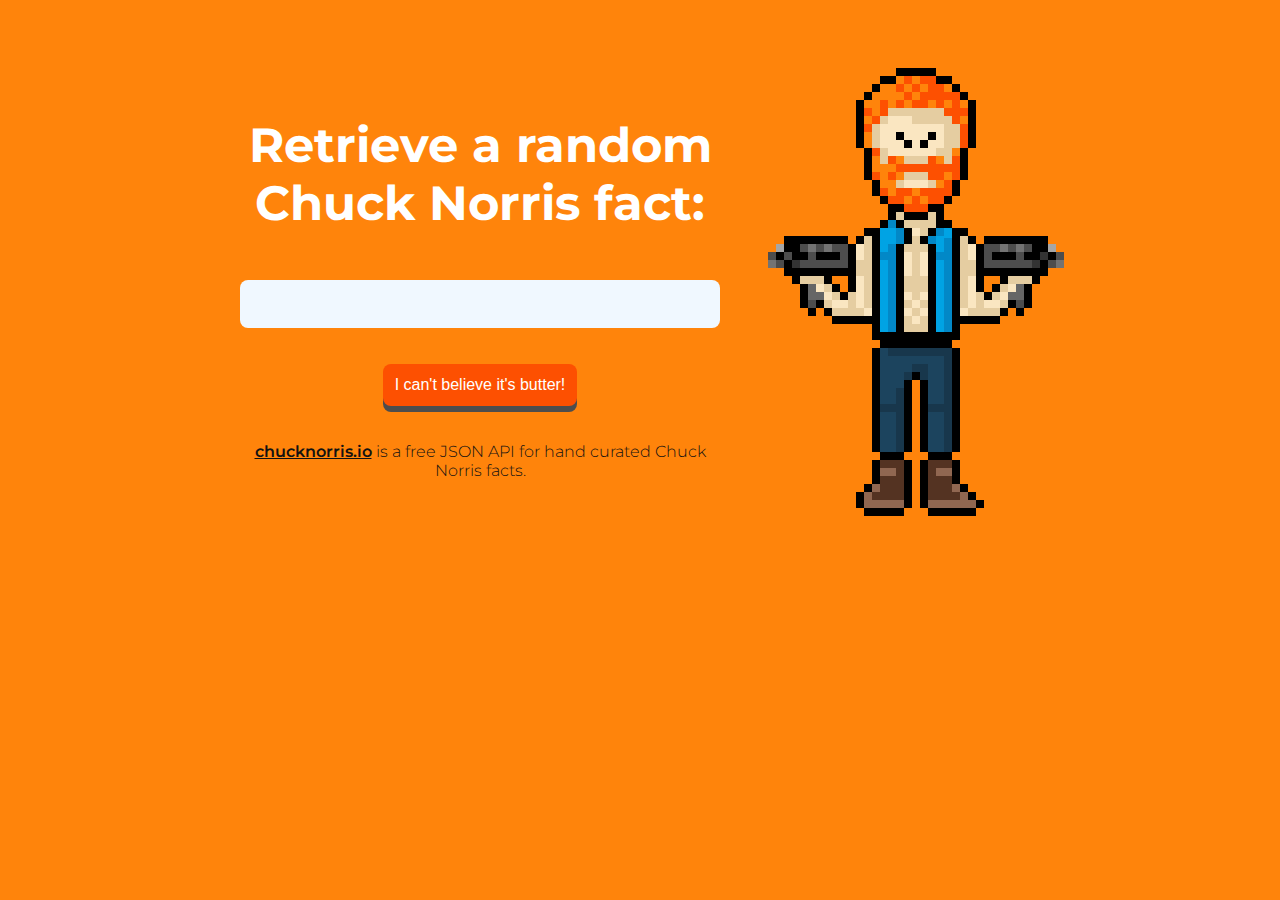
<file: apis/chuck-norris.html>
<!DOCTYPE html>
<html lang="en">
<head>
    <meta charset="UTF-8">
    <meta name="viewport" content="width=device-width, initial-scale=1.0">
    <title>Document</title>
    <link rel="preconnect" href="https://fonts.googleapis.com">
    <link rel="preconnect" href="https://fonts.gstatic.com" crossorigin>
    <link href="https://fonts.googleapis.com/css2?family=Montserrat:wght@300;400;700&display=swap" rel="stylesheet">
    <style>      
body {
    font-family: "Montserrat", sans-serif;
    font-optical-sizing: auto;
    font-style: normal;
    background-color: #FF840B;
}
h3 {
    font-family: "Montserrat", sans-serif;
    font-weight: 700;
    font-style: normal;
    font-size: 48px;
}
main { 
    max-inline-size: 100ch; 
    margin-inline: auto; 
}
/* Chuck Norris */
main article.chuck-norris {
    display: flex;
    flex-wrap: wrap;
    justify-content: center;
  }
main article.chuck-norris section { 
    text-align: center;
    color: white;
    max-width: 48%;
    padding: 60px 12px;
}
p {
    font-size: 20px;
    font-weight: 300;
    margin: 24px;
    padding: 24px;
    background-color: aliceblue;
    color: #121212;
    border-radius: 8px;
}
p.credit {
    font-size: 16px;;
    background-color: transparent;
    padding: 12px;
    margin: 12px;
}
p.credit a {
    color: #121212;
    font-weight: 600;
}

p.credit a:hover {
    color: #333333;
}
button {
    background-color: #FD5001;
    color: white;
    font-size: 16px;
    padding: 12px;
    margin: 12px;
    border-radius: 8px;
    border: none;
    outline: none;
    box-shadow: 0 6px #4d4d4d;
}
button:hover {
    background-color: #3e8e41;
}
button:active {
    background-color: #04AA6D;
    box-shadow: 0 3px #272727;
    transform: translateY(4px);
}
    </style>
</head>
<body>
    <main>
        <article class="chuck-norris">
            <section>
                <h3>Retrieve a random Chuck Norris fact:</h3>
                <p id="fact"></p>
                <button id="newFactButton">I can't believe it's butter!</button>
                <p class="credit"><a href="https://api.chucknorris.io/">chucknorris.io</a> is a free JSON API for hand curated Chuck Norris facts.</p>
            </section>
            <section>
                <img src="i/chuck-norris.png" alt="Chuck Norris">
            </section>
        </article>
    </main>
    <script src="j/chuck-norris.js"></script>
</body>
</html>
</file>
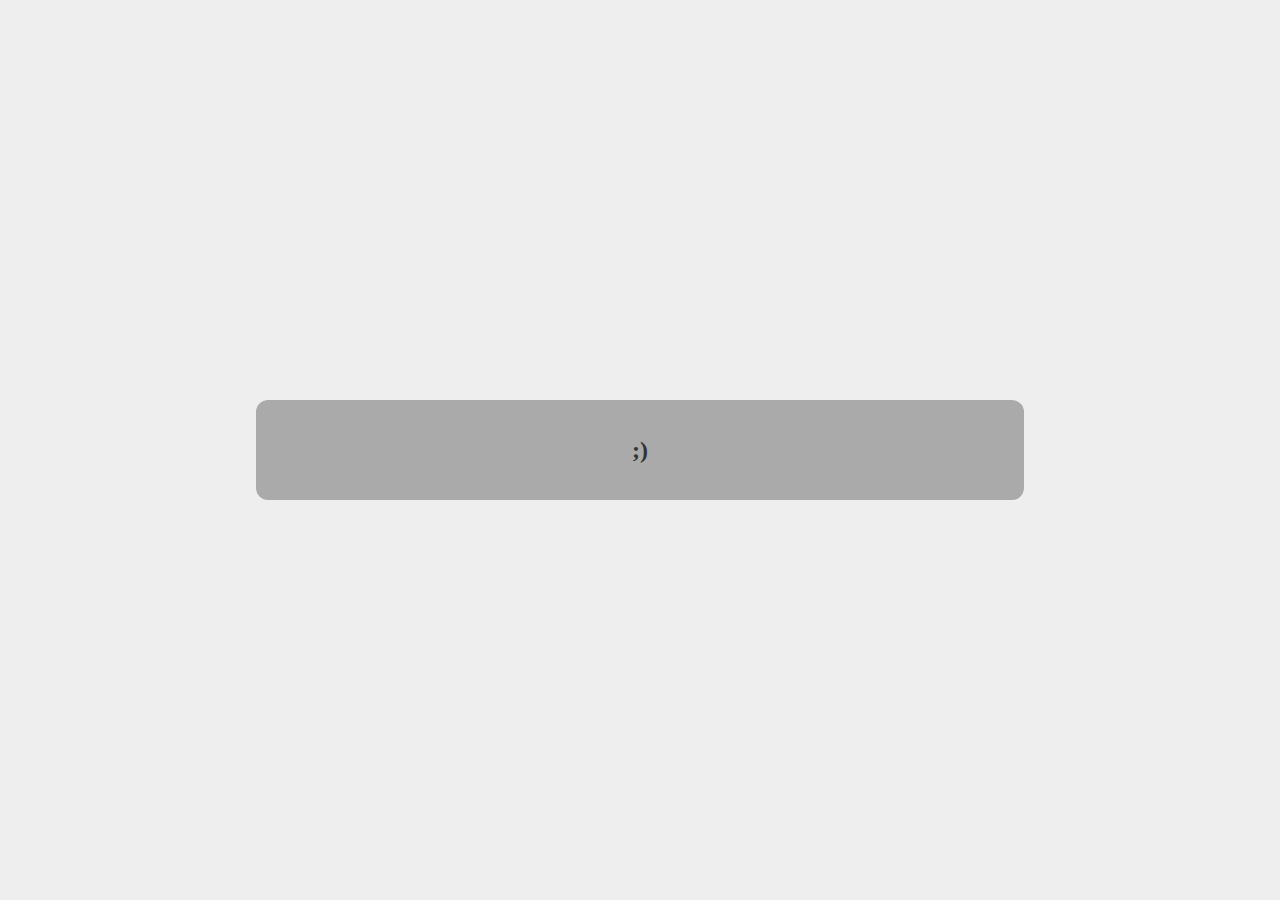
<file: every-layout/animacion-div.html>
<!DOCTYPE html>
<html lang="es">
<head>
    <meta charset="UTF-8">
    <meta name="viewport" content="width=device-width, initial-scale=1.0">
    <title>Mover un DIV.</title>
    <style>
        :root {
        font-size: 1.5rem;
        }
        * { 
        box-sizing: border-box;
        font-family: Georgia, 'Times New Roman', Times, serif;
        }
        body {
        background-color: #eeeeee;
        margin: 0;
        height: 100vh;
        display: flex;
        justify-content: center;
        align-items: center;
        }

        .main {
        width: 60%;
        height: 100px;
        position: relative;
        background-color: #ccc;
        border-radius: 0.5rem;
        overflow: hidden;
        }

        .popup {
        position: absolute;
        display: flex;
        justify-content: center;
        align-items: center;
        top: 0;
        left: 0; /* empieza en la orilla del viewport */
        width: 100%;
        height: 100px;
        background-color: #aaa;
        border-radius: 0.5rem;
        color: #333;
        animation: slideIn 2s ease-out forwards;
        }

        code {
            font-weight: bold;
        }

        @keyframes slideIn {
        0% {
            transform: translateX(-100%);
        }
        100% {
            transform: translateX(0); /* determina la posición final */
        }
        }
    </style>
</head>
<body>

    <div class="main">
    <div class="popup"><code>;)</code></div>
    </div>    

</body>
</html>
</file>
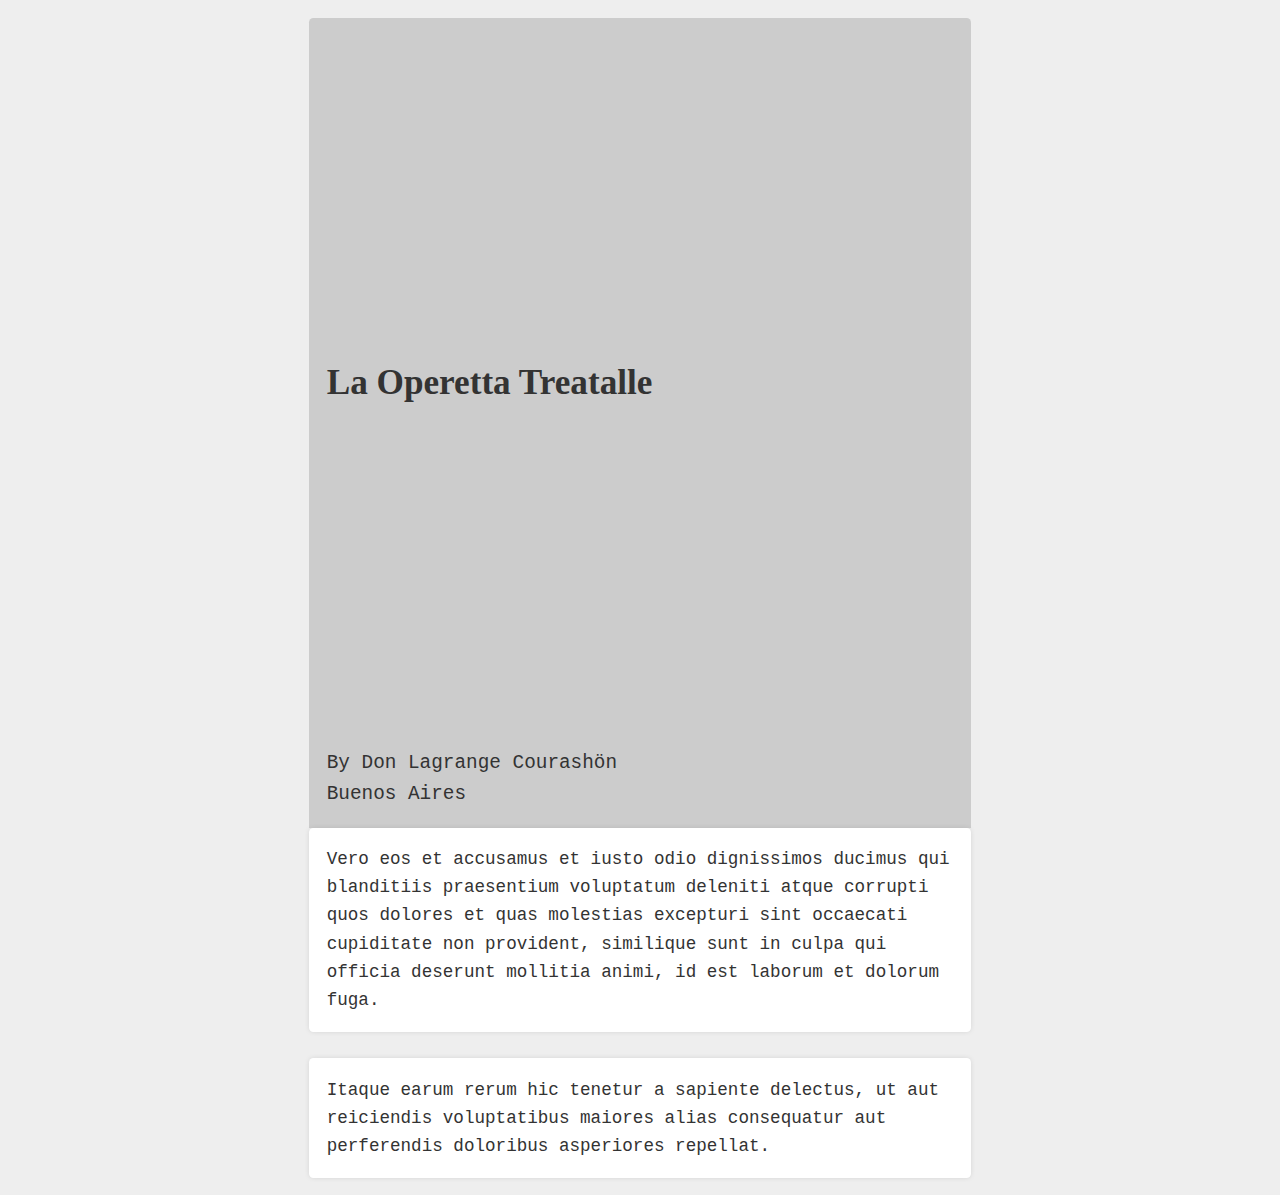
<file: every-layout/cover.html>
<!doctype html>
<html lang="es">
<head>
  <meta charset="utf-8" />
  <meta name="viewport" content="width=device-width,initial-scale=1" />
  <title>Every Layout - The Cover</title>
<style>
    /* generales */
    :root {
        /* Define spacing variables */
        --s1: 1rem;
        font-size: 1.1rem;
    }
    * {
        box-sizing: border-box;
    }
    body {
        background-color: #eee;
        margin: 0;
        font-family: 'Courier New', Courier, monospace;
        font-size: 1.1rem;
        line-height: 1.6;
        color: #333;
        -webkit-font-smoothing: antialiased;
        -moz-osx-font-smoothing: grayscale;
        text-rendering: optimizeLegibility;
    }
    main {
        /* Set a maximum width and center the main content (main for our 2.0) */
        max-inline-size: 60ch;
        margin: 0 auto;
        padding: var(--s1);
    }
    /* Cover formula */
    .cover {
        --space: var(--s1);
        /* Establish a columnar flex context */
        display: flex;
        flex-direction: column;
        /* Set a minimum height to match the viewport height */
        min-block-size: 90vh;
        /* Set a padding value */
        padding: var(--space);
    }
    .cover > * {
        /* Give each child a top and bottom margin */
        margin-block: var(--s1);
    }
    .cover > :first-child:not(h1) {
        /* Remove the top margin from the first child if it doesn't match the centered element */
        margin-block-start: 0;
    }
    .cover > :last-child:not(h1) {
        /* Remove the bottom margin from the last child if it doesn't match the centered element */
        margin-block-end: 0;
    }
    .cover > h1 {
        /* Center the centered element (h1 here) in the available vertical space */
        margin-block: auto;
    }
    /* Stack Formula for the foot text */
    .stack { 
        /* ↓ The flex context */ 
        display: flex; 
        flex-direction: column; 
        justify-content: flex-start;
    } 
    .stack > * { 
        /* ↓ Any extant vertical margins are removed */ 
        margin-block: 0; 
    }  
    .stack > * + * { 
        /* ↓ Top margin is only applied to successive elements */ 
        margin-block-start: var(--space, 1.5rem); 
    }
    /* Custom */
    .cover {
        background-color: #ccc;
        border-radius: 0.25rem 0.25rem 0 0;
    }
    main .stack > p {
        background-color: #fff;
        padding: var(--s1);
        border-radius: 0.25rem;
        box-shadow: 0 0 5px rgba(0,0,0,0.1);
        font-size: 1rem;
    }
    h1 {
        font-family: Georgia, serif;
        font-size: 2rem;
        line-height: 1.2;
    }
</style>
  </style>
</head>
<body>

<main>
    <div class="cover">
        <h1>La Operetta Treatalle</h1>
        <p>By Don Lagrange Courashön <br /> Buenos Aires</p>
    </div>
    <div class="stack">
            <p>Vero eos et accusamus et iusto odio dignissimos ducimus qui blanditiis praesentium voluptatum deleniti atque corrupti quos dolores et quas molestias excepturi sint occaecati cupiditate non provident, similique sunt in culpa qui officia deserunt mollitia animi, id est laborum et dolorum fuga. </p>
            <p>Itaque earum rerum hic tenetur a sapiente delectus, ut aut reiciendis voluptatibus maiores alias consequatur aut perferendis doloribus asperiores repellat.</p>
    </div>
</main>

</body>
</html>
</file>
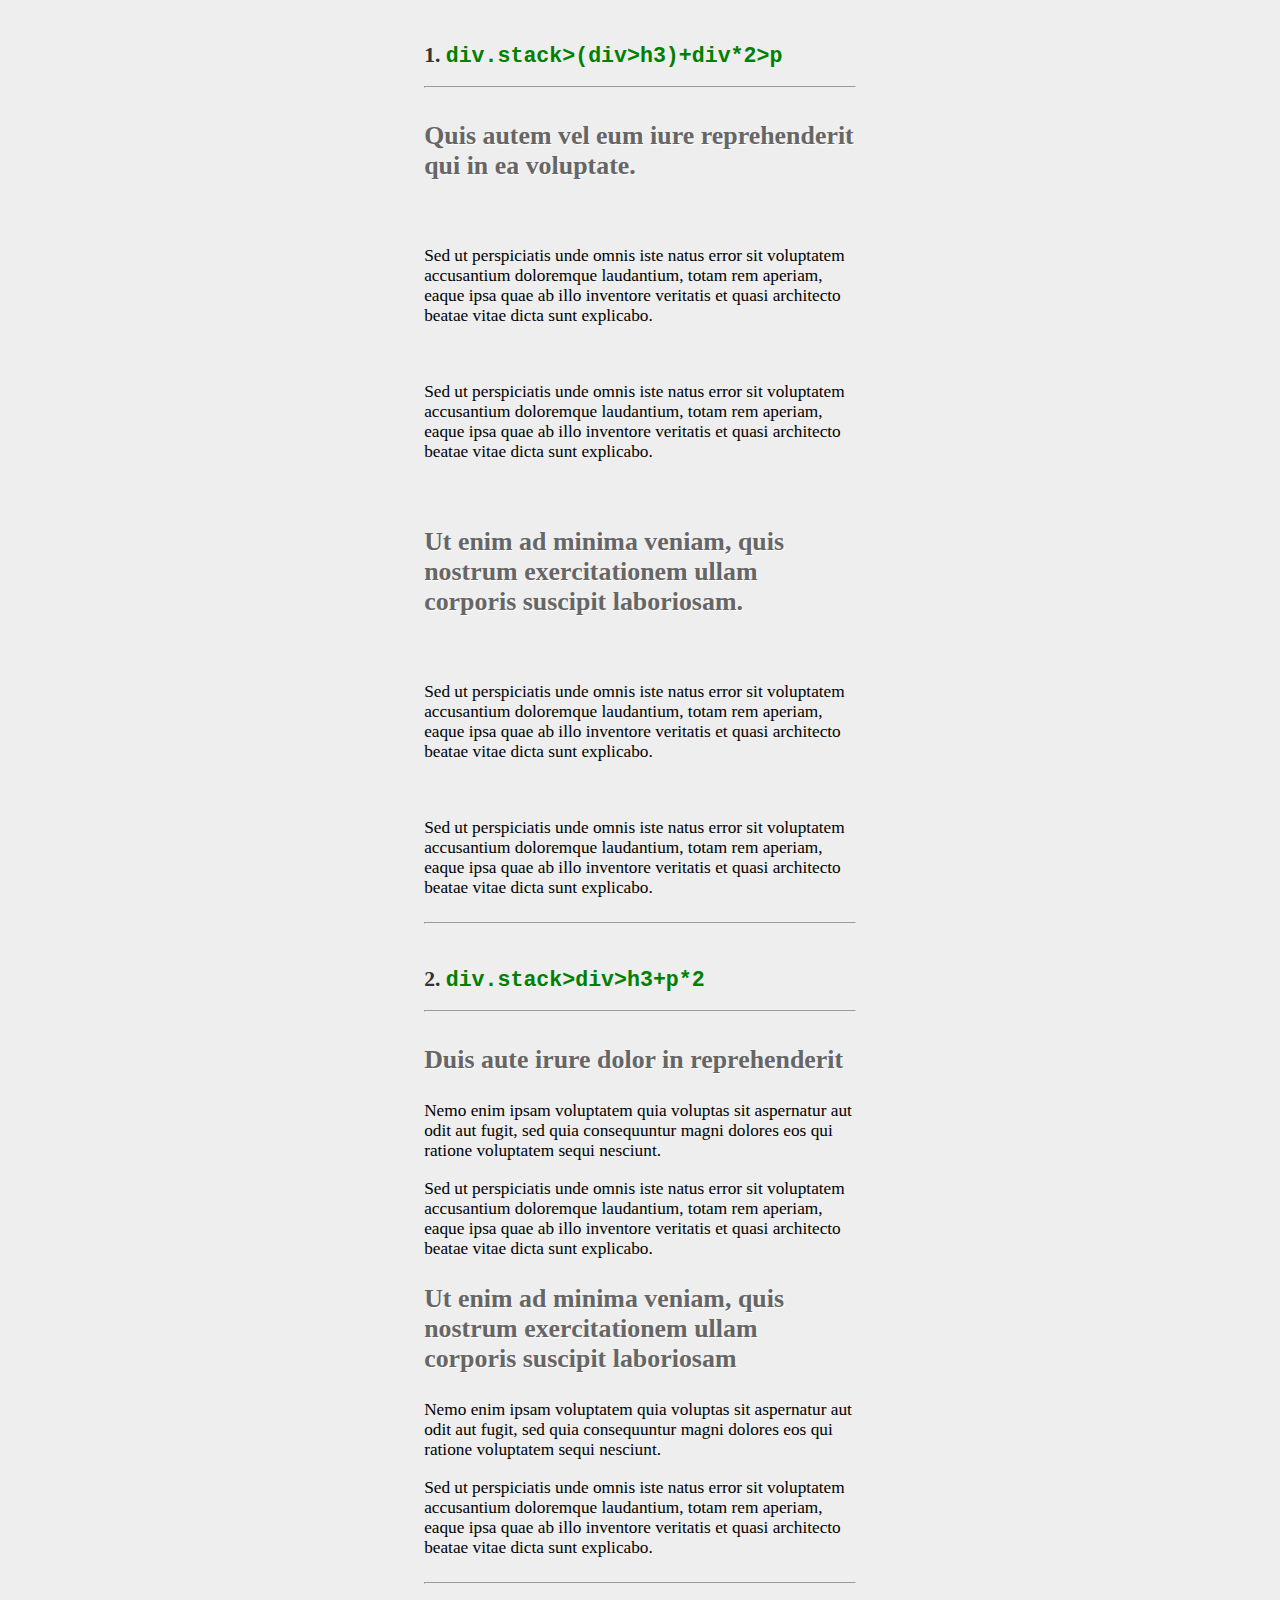
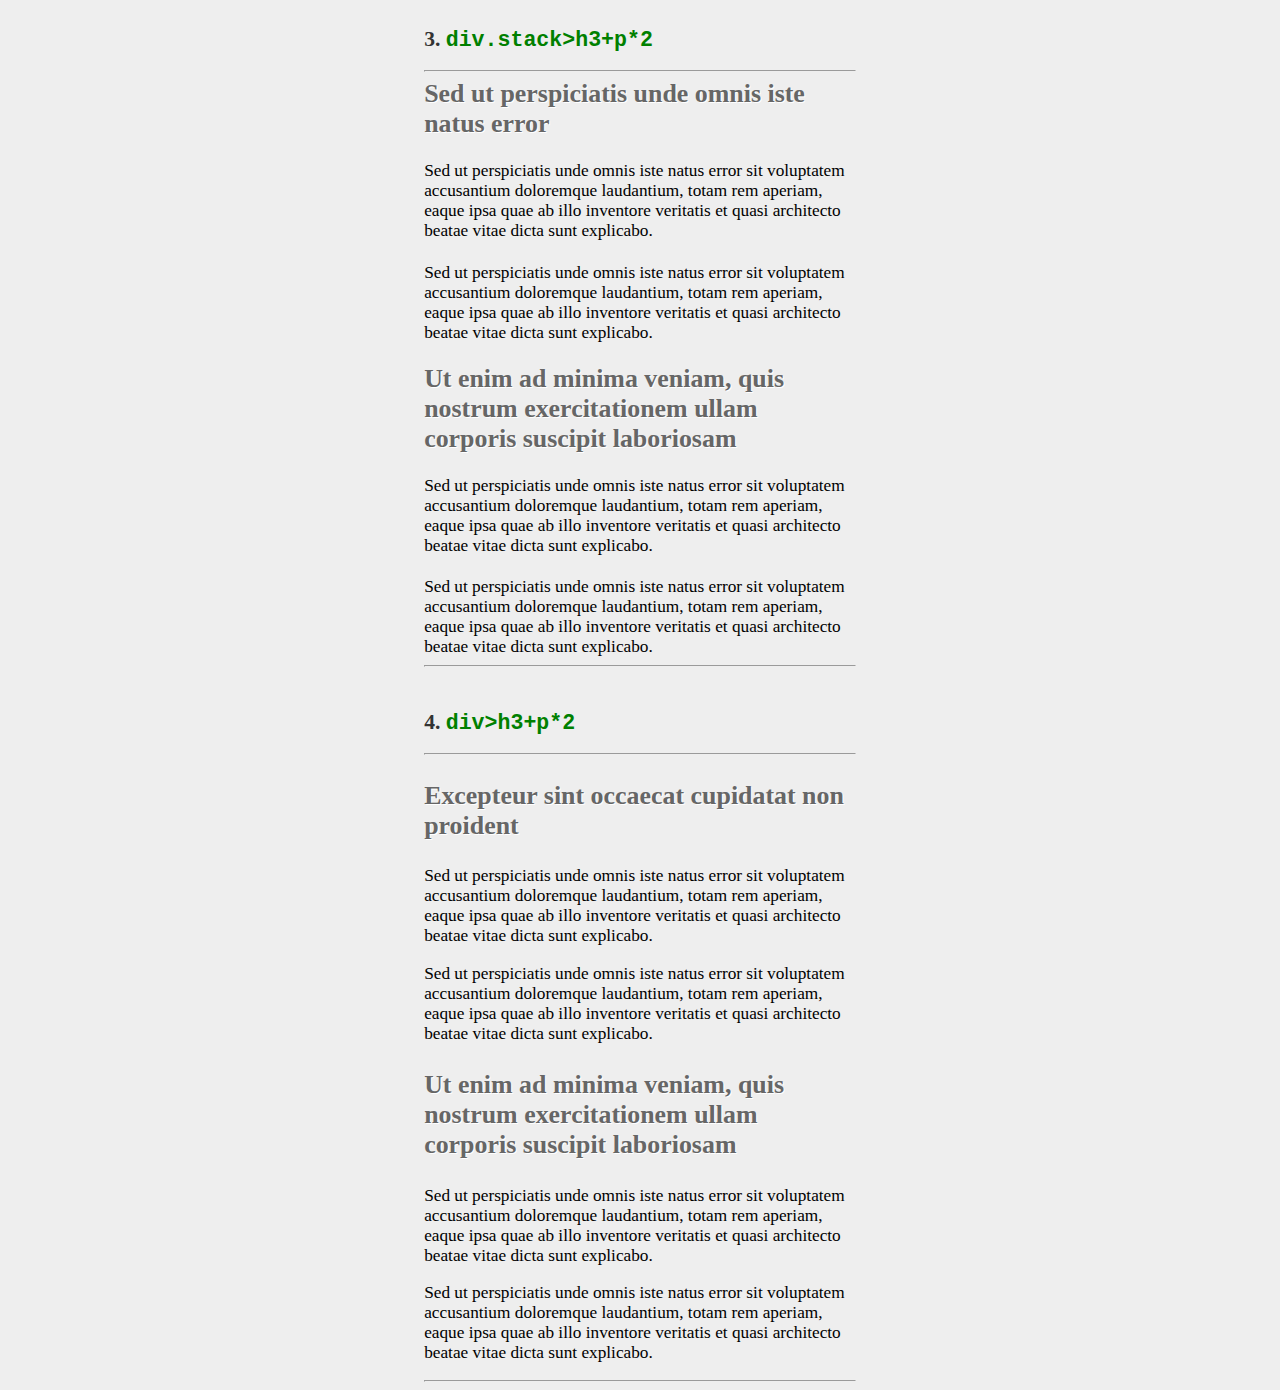
<file: every-layout/el-stack.html>
<!DOCTYPE html>
<html lang="en">
<head>
    <meta charset="UTF-8">
    <meta name="viewport" content="width=device-width, initial-scale=1.0">
    <title>Every Layout - The Stack</title>
    <style>

        /* Generales */
        :root {
            font-size: 0.9rem;
            --space: 1.5rem;
        }
        body {
            background: #eee;
        }
        * { 
        box-sizing: border-box;
        font-family: Georgia, serif;
        }
        main {
            max-inline-size: 60ch; 
            margin-inline: auto; 
        }


        /* Stack Formula */
        .stack { 
        /* ↓ The flex context */ 
        display: flex; 
        flex-direction: column; 
        justify-content: flex-start;
        } 
        .stack > * { 
        /* ↓ Any extant vertical margins are removed */ 
        margin-block: 0; 
        }  
        .stack > * + * { 
        /* ↓ Top margin is only applied to successive elements */ 
        margin-block-start: var(--space, 1.5rem); 
        }

        /* Custom */
        h2 {
            font-size: 1.5rem;
            color: #333;
            margin-top: 3rem;
        }
        code {
            font-family: 'Courier New', Courier, monospace;
            color: green;
        }
        h3 {
            font-size: 1.8rem;
            color: #666;
            text-shadow: 1px 1px 0 white;
        }
        p {
            font-size: 1.2rem;
        }
        div, h3, h2, p {
            /* border: 1px solid black;  Border to visualize layout */
        }

    </style>
</head>
<body>
<main>
    <h2>1. <code>div.stack>(div>h3)+div*2>p</code></h2>
<hr>
     <div class="stack"> 
        <div><h3>Quis autem vel eum iure reprehenderit qui in ea voluptate.</h3></div> 
        <div><p>Sed ut perspiciatis unde omnis iste natus error sit voluptatem accusantium doloremque laudantium, totam rem aperiam, eaque ipsa quae ab illo inventore veritatis et quasi architecto beatae vitae dicta sunt explicabo.</p></div> 
        <div><p>Sed ut perspiciatis unde omnis iste natus error sit voluptatem accusantium doloremque laudantium, totam rem aperiam, eaque ipsa quae ab illo inventore veritatis et quasi architecto beatae vitae dicta sunt explicabo.</p></div>
        <div><h3>Ut enim ad minima veniam, quis nostrum exercitationem ullam corporis suscipit laboriosam.</h3></div> 
        <div><p>Sed ut perspiciatis unde omnis iste natus error sit voluptatem accusantium doloremque laudantium, totam rem aperiam, eaque ipsa quae ab illo inventore veritatis et quasi architecto beatae vitae dicta sunt explicabo.</p></div> 
        <div><p>Sed ut perspiciatis unde omnis iste natus error sit voluptatem accusantium doloremque laudantium, totam rem aperiam, eaque ipsa quae ab illo inventore veritatis et quasi architecto beatae vitae dicta sunt explicabo.</p></div>
    </div>
<hr>
    <h2>2. <code>div.stack>div>h3+p*2</code></h2>
<hr>
    <div class="stack">
        <div>
            <h3>Duis aute irure dolor in reprehenderit</h3>
            <p>Nemo enim ipsam voluptatem quia voluptas sit aspernatur aut odit aut fugit, sed quia consequuntur magni dolores eos qui ratione voluptatem sequi nesciunt.</p>
            <p>Sed ut perspiciatis unde omnis iste natus error sit voluptatem accusantium doloremque laudantium, totam rem aperiam, eaque ipsa quae ab illo inventore veritatis et quasi architecto beatae vitae dicta sunt explicabo.</p>
            <h3>Ut enim ad minima veniam, quis nostrum exercitationem ullam corporis suscipit laboriosam</h3>
            <p>Nemo enim ipsam voluptatem quia voluptas sit aspernatur aut odit aut fugit, sed quia consequuntur magni dolores eos qui ratione voluptatem sequi nesciunt.</p>
            <p>Sed ut perspiciatis unde omnis iste natus error sit voluptatem accusantium doloremque laudantium, totam rem aperiam, eaque ipsa quae ab illo inventore veritatis et quasi architecto beatae vitae dicta sunt explicabo.</p>
        </div>
    </div>
<hr>
    <h2>3. <code style="color: green;">div.stack>h3+p*2</code></h2>
<hr>
    <div class="stack">
        <h3>Sed ut perspiciatis unde omnis iste natus error</h3>
        <p>Sed ut perspiciatis unde omnis iste natus error sit voluptatem accusantium doloremque laudantium, totam rem aperiam, eaque ipsa quae ab illo inventore veritatis et quasi architecto beatae vitae dicta sunt explicabo.</p>
        <p>Sed ut perspiciatis unde omnis iste natus error sit voluptatem accusantium doloremque laudantium, totam rem aperiam, eaque ipsa quae ab illo inventore veritatis et quasi architecto beatae vitae dicta sunt explicabo.</p>
        <h3>Ut enim ad minima veniam, quis nostrum exercitationem ullam corporis suscipit laboriosam</h3>
        <p>Sed ut perspiciatis unde omnis iste natus error sit voluptatem accusantium doloremque laudantium, totam rem aperiam, eaque ipsa quae ab illo inventore veritatis et quasi architecto beatae vitae dicta sunt explicabo.</p>
        <p>Sed ut perspiciatis unde omnis iste natus error sit voluptatem accusantium doloremque laudantium, totam rem aperiam, eaque ipsa quae ab illo inventore veritatis et quasi architecto beatae vitae dicta sunt explicabo.</p>
    </div>
<hr>
    <h2>4. <code>div>h3+p*2</code></h2>
<hr>
    <div>
        <h3>Excepteur sint occaecat cupidatat non proident</h3>
        <p>Sed ut perspiciatis unde omnis iste natus error sit voluptatem accusantium doloremque laudantium, totam rem aperiam, eaque ipsa quae ab illo inventore veritatis et quasi architecto beatae vitae dicta sunt explicabo.</p>
        <p>Sed ut perspiciatis unde omnis iste natus error sit voluptatem accusantium doloremque laudantium, totam rem aperiam, eaque ipsa quae ab illo inventore veritatis et quasi architecto beatae vitae dicta sunt explicabo.</p>
        <h3>Ut enim ad minima veniam, quis nostrum exercitationem ullam corporis suscipit laboriosam</h3>
        <p>Sed ut perspiciatis unde omnis iste natus error sit voluptatem accusantium doloremque laudantium, totam rem aperiam, eaque ipsa quae ab illo inventore veritatis et quasi architecto beatae vitae dicta sunt explicabo.</p>
        <p>Sed ut perspiciatis unde omnis iste natus error sit voluptatem accusantium doloremque laudantium, totam rem aperiam, eaque ipsa quae ab illo inventore veritatis et quasi architecto beatae vitae dicta sunt explicabo.</p>
    </div>
<hr>
</main>
</body>
</html>
</file>
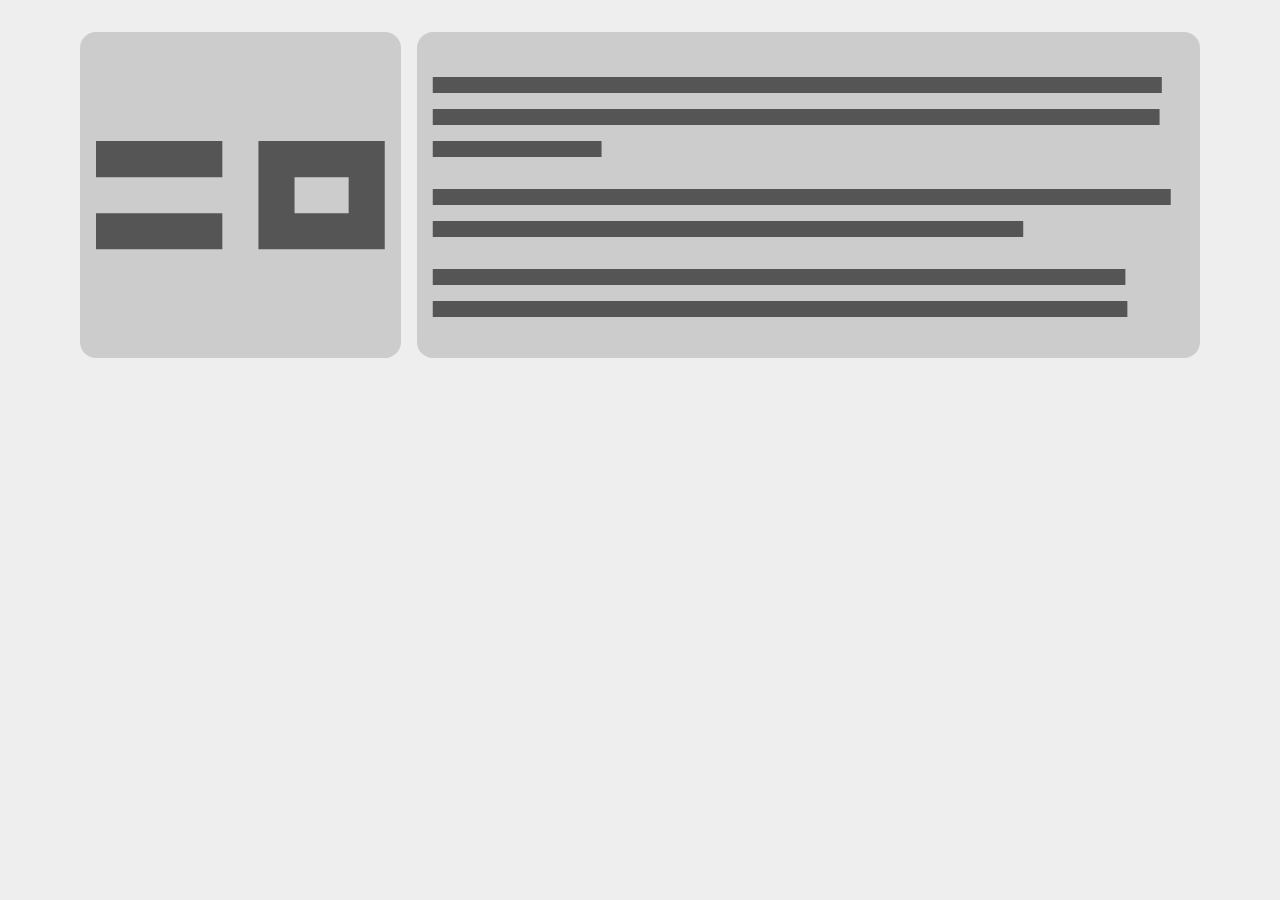
<file: every-layout/sidebar.html>
<!DOCTYPE html>
<html lang="es">
<head>
  <meta charset="UTF-8">
  <meta name="viewport" content="width=device-width, initial-scale=1">
  <title>Every Layout - The Sidebar</title>
  <style>

    /* Generales */
    :root { --s1: 1rem; --space: 1.5rem }
    * { box-sizing: border-box; }
    body { background: #eee; margin-top: 2rem; }
    main { max-inline-size: 140ch; margin-inline: auto; }
    
    /* Sidebar Formula */
    .with-sidebar {
        display: flex;
        flex-wrap: wrap;
        gap: var(--s1);
    }
    .with-sidebar > :first-child {
        /* sidebar: ancho fijo, pero puede crecer si hay espacio */
        flex-basis: 20rem;  /* o 200px, al gusto */
        flex-grow: 1;
        justify-items: center;
        align-items: center;
    }
    .with-sidebar > :last-child {
        /* content principal: crece mucho más */
        flex-basis: 0;
        flex-grow: 999;
        min-inline-size: 50%;
    }

    /* Custom */
    .sidebar, .content { background: #ccc; padding: 1em; border-radius: 1rem;}
    .content { overflow: auto; }
    .content p {
        text-decoration: overline;
        text-decoration-color: #555;   /* Color del suprarrayado */
        text-decoration-thickness: 1rem;    /* ← Grosor personalizado */
        color: transparent; /* Oculta el texto */
        font-size: 1rem;
        line-height: 2rem;
    }
    .content p:last-child {
        margin-block-end: 0;
    }
    .content p:first-child {
        margin-block-start: 2.4rem;
    }

  </style>
</head>
<body>
<main>
  <div class="with-sidebar">
    <div class="sidebar">
        <svg width="100%" height="100%" viewBox="0 0 800 300" version="1.1" xmlns="http://www.w3.org/2000/svg"
            xmlns:xlink="http://www.w3.org/1999/xlink" xml:space="preserve" xmlns:serif="http://www.serif.com/"
            style="fill-rule:evenodd;clip-rule:evenodd;stroke-linejoin:round;stroke-miterlimit:2;">
            <g transform="matrix(50,0,0,50,0,-500)">
                <path
                    fill="#555" d="M9,10L16,10L16,16L9,16L9,10ZM11,12L11,14L14,14L14,12L11,12ZM0,14L7,14L7,16L0,16L0,14ZM0,10L7,10L7,12L0,12L0,10Z" />
            </g>
        </svg>
    </div>
    <div class="content stack">
        <p>Este es el contenido principal. Aquí va el texto que deseas mostrar junto a la barra lateral. La barra lateral tiene un ancho fijo pero puede crecer si hay espacio disponible, mientras que el contenido principal crece mucho más para ocupar el espacio restante.</p>
        <p>Prueba a redimensionar la ventana del navegador para ver cómo se comporta el diseño sin usar media queries. Duis aute irure dolor in reprehenderit in voluptate velit esse cillum dolore eu fugiat nulla pariatur.</p>
        <p>Este es un nuevo párrafo que se ha añadido para proporcionar más información sobre el contenido principal. Excepteur sint occaecat cupidatat non proident, sunt in culpa qui officia deserunt mollit anim id est laborum.</p>
    </div>
  </div>
  </main>

</body>
</html>
</file>
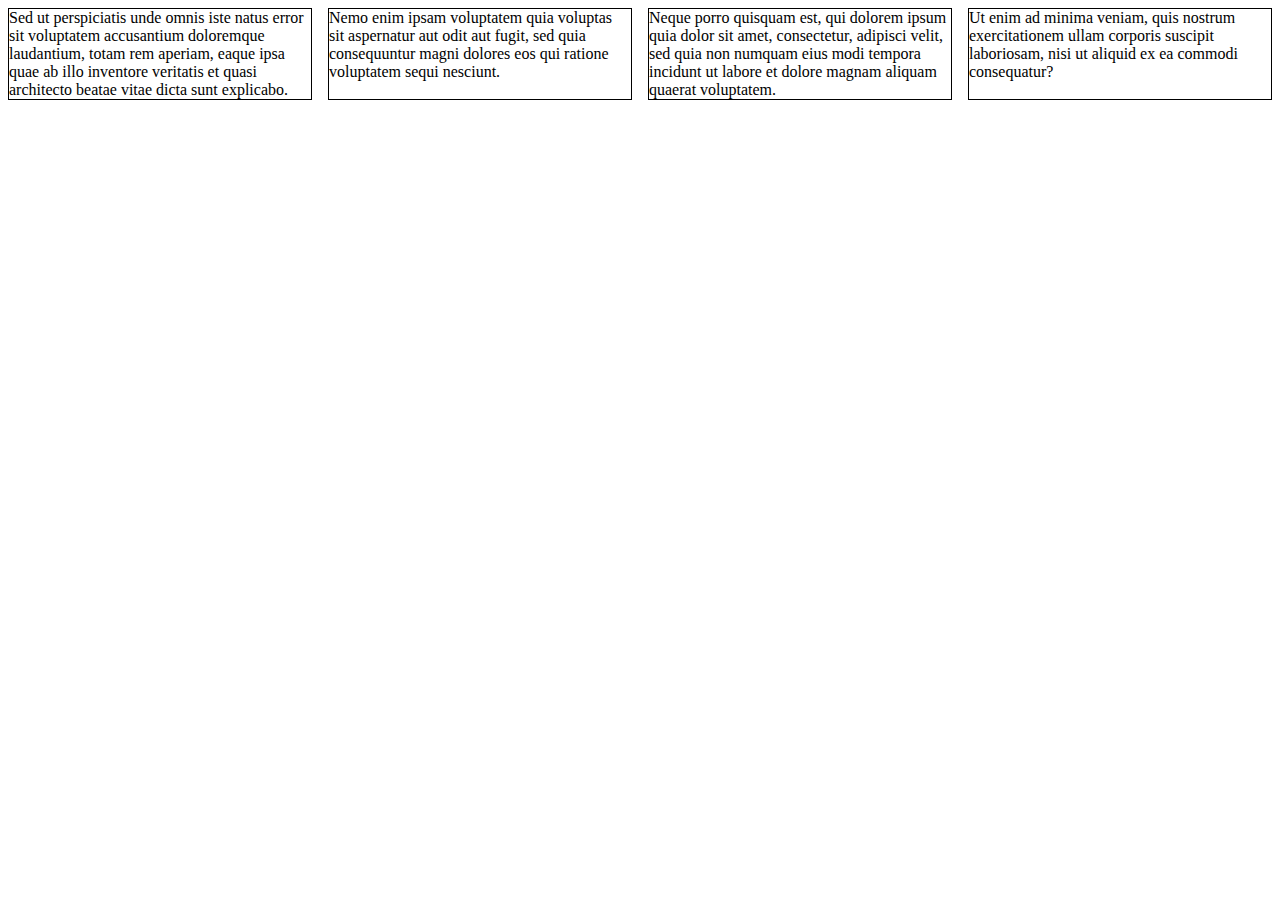
<file: every-layout/switcher.html>
<!DOCTYPE html>
<html lang="es">
<head>
  <meta charset="UTF-8">
  <meta name="viewport" content="width=device-width, initial-scale=1">
  <title>Every Layout - The Switcher</title>
<style>
    .switcher {
        display: flex;
        flex-wrap: wrap;
        /* ↓ The default value is the first point on the modular scale */
        gap: var(--gutter, var(--s1));
        /* ↓ The width at which the layout “breaks” */
        --threshold: 50rem;
        /*  ↓ Spacing unit */
        --s1: 1rem;
        /*  ↓ Default gutter between items */
        --gutter: var(--s1);
    }

    .switcher>* {
        /* ↓ Allow children to grow */
        flex-grow: 1;
        /* ↓ Switch the layout at the --threshold */
        flex-basis: calc((var(--threshold) - 100%) * 999);
    }

    .switcher> :nth-last-child(n+5),
    .switcher> :nth-last-child(n+5)~* {
        /* ↓ Switch to a vertical configuration if there are more than 5 child elements */
        flex-basis: 100%;
    }

    /* Aplica solo a <div> sin class (o con class vacío) dentro de .switcher */
    .switcher>div:not([class]),
    .switcher>div[class=""] {
        border: 1px solid black;
    }
</style>
</head>
<body>
  <div class="switcher">
    <div>Sed ut perspiciatis unde omnis iste natus error sit voluptatem accusantium doloremque laudantium, totam rem aperiam, eaque ipsa quae ab illo inventore veritatis et quasi architecto beatae vitae dicta sunt explicabo.</div>
    <div>Nemo enim ipsam voluptatem quia voluptas sit aspernatur aut odit aut fugit, sed quia consequuntur magni dolores eos qui ratione voluptatem sequi nesciunt.</div>
    <div>Neque porro quisquam est, qui dolorem ipsum quia dolor sit amet, consectetur, adipisci velit, sed quia non numquam eius modi tempora incidunt ut labore et dolore magnam aliquam quaerat voluptatem.</div>
    <div>Ut enim ad minima veniam, quis nostrum exercitationem ullam corporis suscipit laboriosam, nisi ut aliquid ex ea commodi consequatur?</div>
  </div>
</body>
</html>
</file>
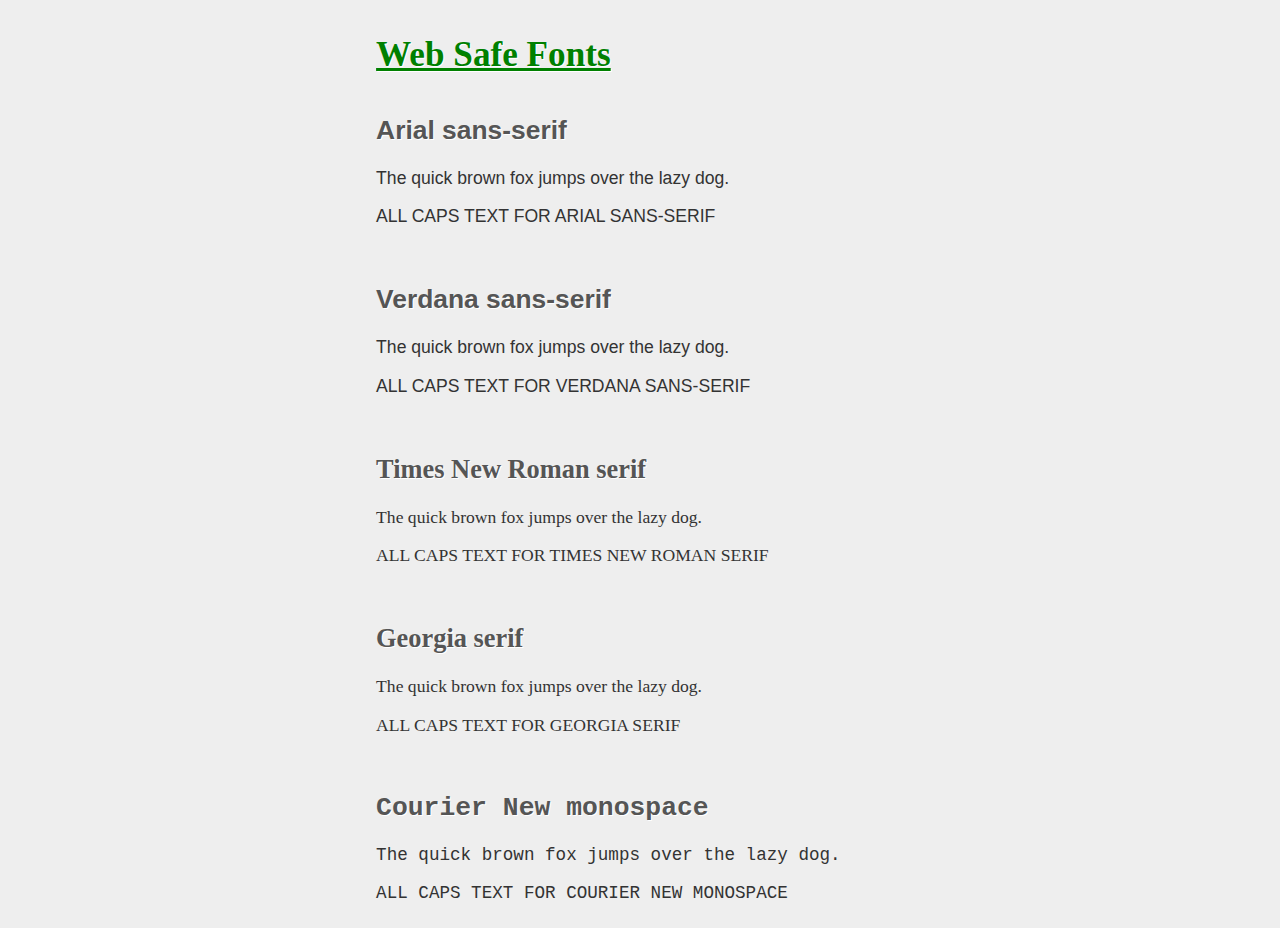
<file: every-layout/web-fonts.html>
<!DOCTYPE html>
<html lang="en">
<head>
    <meta charset="UTF-8">
    <meta name="viewport" content="width=device-width, initial-scale=1.0">
    <title>Web Safe Fonts</title>
    <style>

        /* Generales*/
        :root {
            font-size: 1.1rem;
            --space: 1rem;
        }
        * { 
            box-sizing: border-box;
        }
        main {
            max-inline-size: 60ch;
            margin-inline: auto;
        }

        /* Fuentes */
        .arial {
            font-family: Arial, sans-serif;
        }
        .verdana {
            font-family: Verdana, sans-serif;
        }
        .times {
            font-family: "Times New Roman", serif;
        }
        .georgia {
            font-family: Georgia, serif;
        }
        .courier {
            font-family: "Courier New", monospace;
        }

        /* Stack Formula */
        .stack { 
        /* ↓ The flex context */ 
            display: flex; 
            flex-direction: column; 
            justify-content: flex-start;
        } 
        .stack > * { 
        /* ↓ Any extant vertical margins are removed */ 
            margin-block: 0; 
        }  
        .stack > * + * { 
        /* ↓ Top margin is only applied to successive elements */ 
            margin-block-start: var(--space, 1rem); 
        }

        /* Custom */
        body {
            background: #eee;
            margin-top: 2rem;
        }
        h1 {
            color: green;
            text-shadow: 1px 1px 0 white;
            text-decoration: underline;
        }
        p {
            color: #333;
        }
        h2 {
            color: #555;
            text-shadow: 1px 1px 0 white;
        }

    </style>
</head>
<body>
    <main class="stack">
        <h1>Web Safe Fonts</h1>

            <div class="arial">
                <h2>Arial sans-serif</h2>
                <p>The quick brown fox jumps over the lazy dog.</p>
                <p>ALL CAPS TEXT FOR ARIAL SANS-SERIF</p>
            </div>

            <div class="verdana">
                <h2>Verdana sans-serif</h2>
                <p>The quick brown fox jumps over the lazy dog.</p>
                <p>ALL CAPS TEXT FOR VERDANA SANS-SERIF</p>
            </div>

            <div class="times">
                <h2>Times New Roman serif</h2>
                <p>The quick brown fox jumps over the lazy dog.</p>
                <p>ALL CAPS TEXT FOR TIMES NEW ROMAN SERIF</p>
            </div>

            <div class="georgia">
                <h2>Georgia serif</h2>
                <p>The quick brown fox jumps over the lazy dog.</p>
                <p>ALL CAPS TEXT FOR GEORGIA SERIF</p>
            </div>

            <div class="courier">
                <h2>Courier New monospace</h2>
                <p>The quick brown fox jumps over the lazy dog.</p>
                <p>ALL CAPS TEXT FOR COURIER NEW MONOSPACE</p>
            </div>
    </main>
</body>
</html>
</file>
